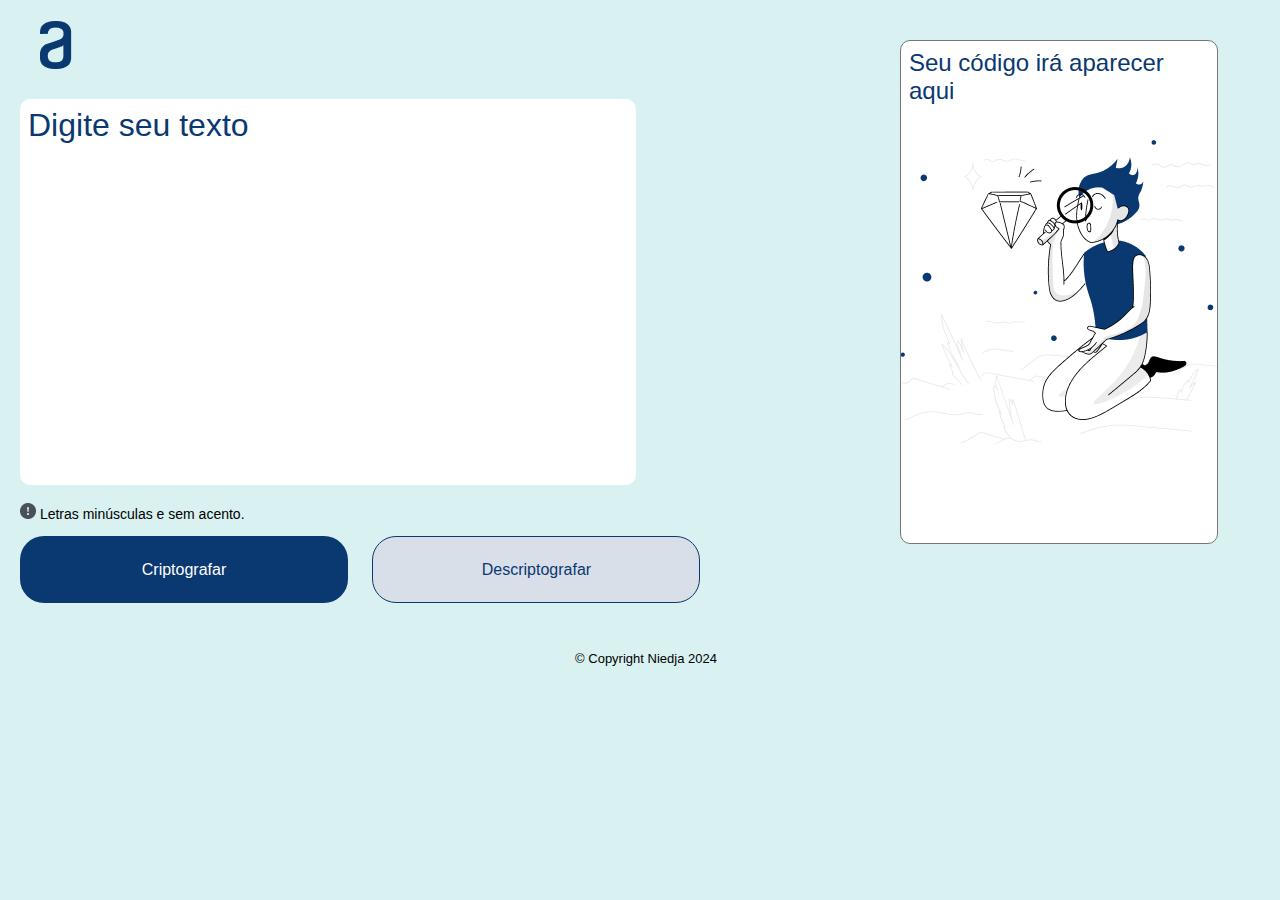
<file: Challenge Decodificador de Texto/index.html>
<!DOCTYPE html>
<html lang="pt-BR">
<head>
    <meta charset="UTF-8">
    <meta http-equiv="X-UA-Compatible" content="IE=edge">
    <meta name="viewport" content="width=device-width, initial-scale=1.0">
    <link rel="preconnect" href="https://fonts.googleapis.com">
    <link rel="preconnect" href="https://fonts.gstatic.com" crossorigin>
    <link href="https: //fonts.googleapis.com/css2? family= Inter & display=swap" rel="stylesheet">
    <link rel="stylesheet" href="style.css">
    <title>Descriptador de texto</title>
</head>
<body>
    <header>
        <h1><img src="./imagens/logo.png" alt="Logo da Alura"></h1>
    </header>
    <main>
        <section class="caixa">
            <textarea class="secao1" cols="30" rows="10" placeholder="Digite seu texto"></textarea>
            <div id="div-desaparece">
                <p class="observacao"><img src="./imagens/fotop.png" alt="Imagem de observação"> Letras minúsculas e sem acento.</p>
            </div>
            <div class="botoes">
                <button class="encriptar" onclick="btnEncriptar()">Criptografar</button>
                <button class="desencriptar" onclick="btnDesencriptar()">Descriptografar</button>
            </div>
        </section>

        <section class="retangulo">
            <textarea class="secao2" placeholder="Seu código irá aparecer aqui"></textarea>
            <div id="div-aparece">
                <button class="copiar" onclick="copiar()">Copiar</button>
            </div>
        </section>
    </main>

    <footer>&copy; Copyright Niedja 2024</footer>

    <script src="script.js"></script>
    
</body>
</html>
</file>
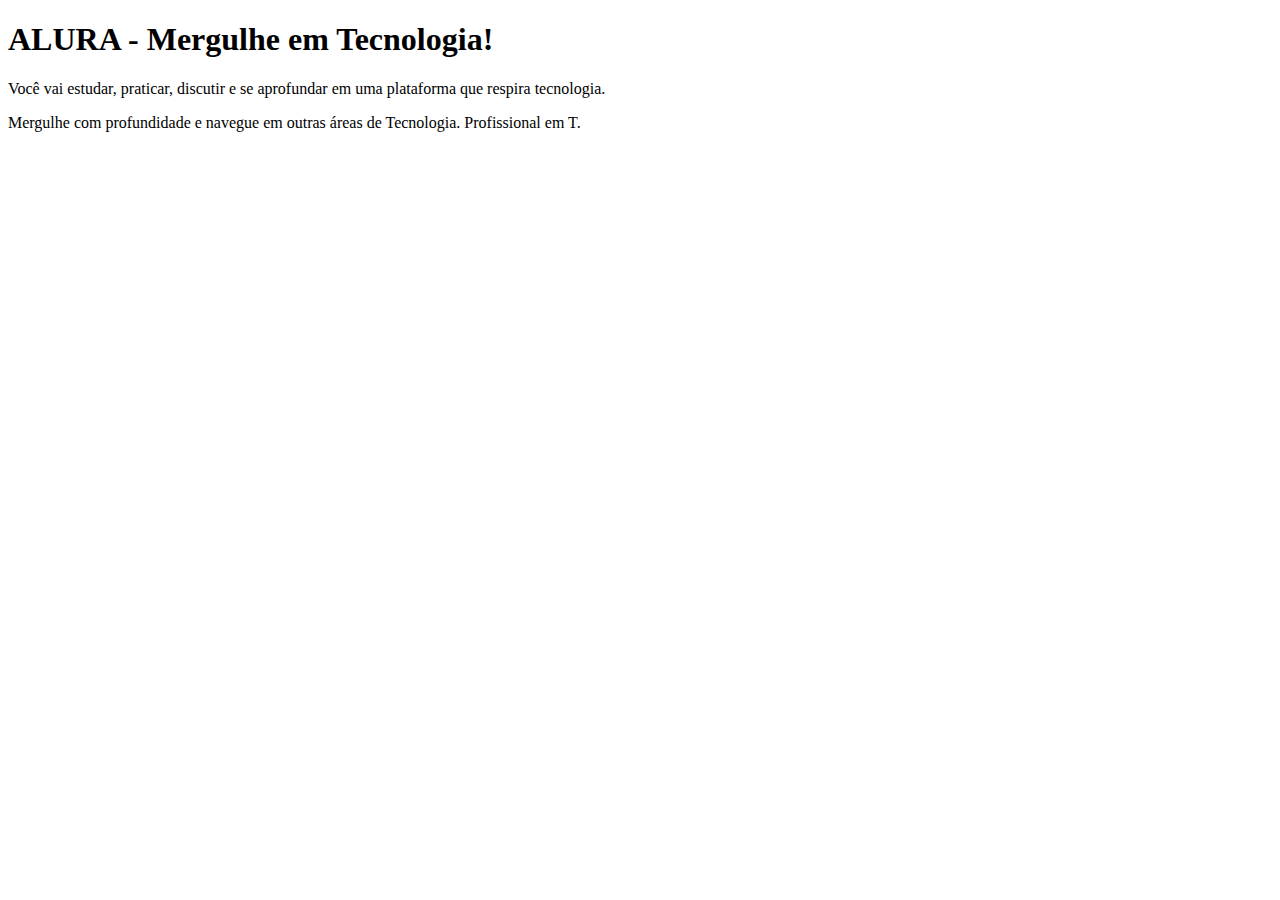
<file: hml-css-aula/index.html>
<!DOCTYPE html>
<html lang="pt-BR">
<head>
    <meta charset="UTF-8">
    <meta name="viewport" content="width=device-width, initial-scale=1.0">
    <title>Portfólio</title>
</head>
<body>
    <main>
        <h1>ALURA - Mergulhe em Tecnologia!</h1>
        <p>Você vai estudar, praticar, discutir e se aprofundar em uma plataforma que respira tecnologia.</p>
        <p>Mergulhe com profundidade e navegue em outras áreas de Tecnologia. Profissional em T.</p>
    </main>    
</body>
</html>
</file>
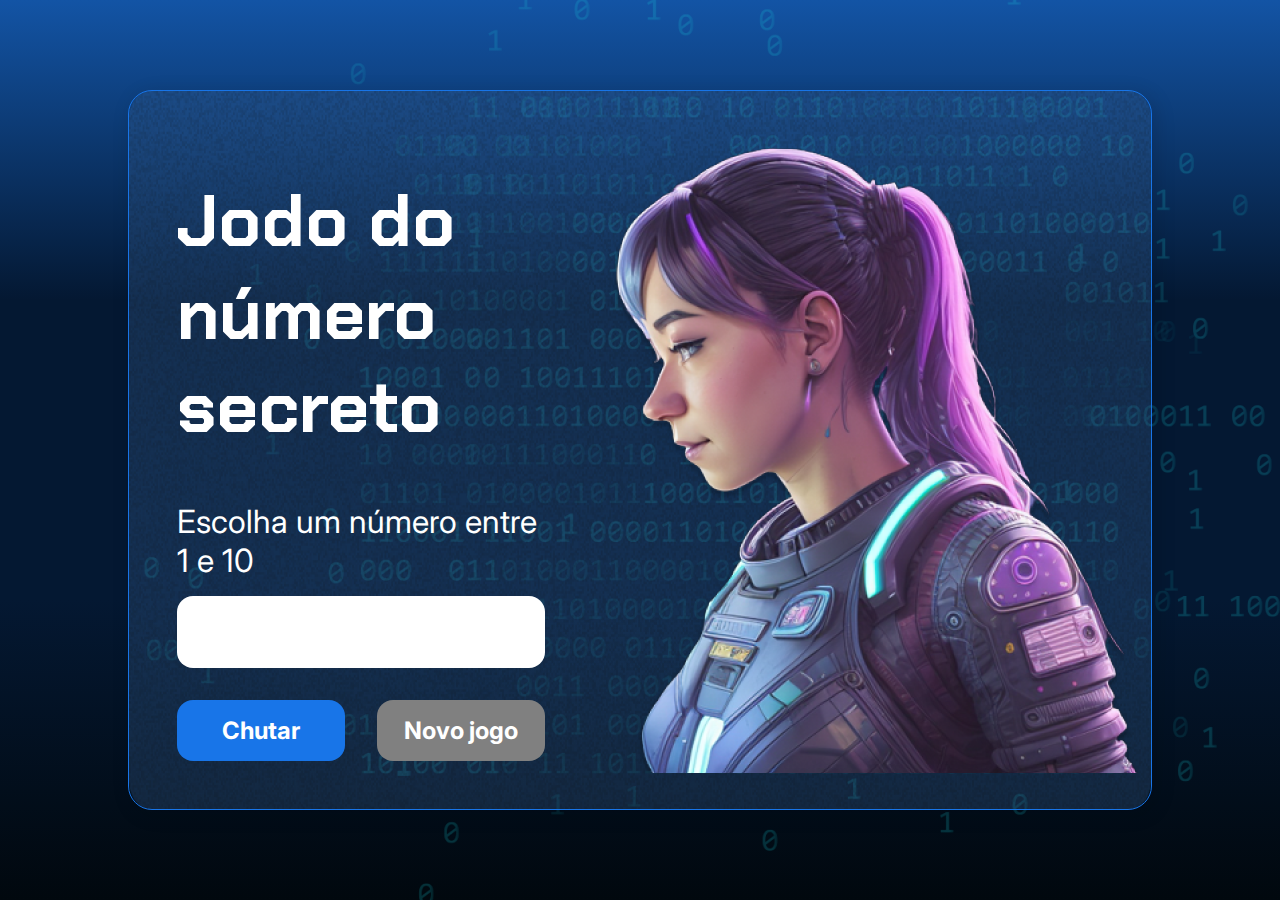
<file: js-curso-2-aula_1/index.html>
<!DOCTYPE html>
<html lang="pt-BR">

<head>
    <meta charset="UTF-8">
    <meta name="viewport" content="width=device-width, initial-scale=1.0">
    <script src="https://code.responsivevoice.org/responsivevoice.js"></script>
    <link rel="preconnect" href="https://fonts.googleapis.com">
    <link rel="preconnect" href="https://fonts.gstatic.com" crossorigin>
    <link href="https://fonts.googleapis.com/css2?family=Chakra+Petch:wght@700&family=Inter:wght@400;700&display=swap"
        rel="stylesheet">
    <link rel="stylesheet" href="style.css">
    <title>JS Game</title>
</head>

<body>

    <div class="container">
        <div class="container__conteudo">
            <div class="container__informacoes">
                <div class="container__texto">
                    <h1></h1>
                    <p class="texto__paragrafo"></p>
                </div>
                <input type="number" min="1" max="10" class="container__input">
                <div class="chute container__botoes">
                    <button onclick="verificarChute()" class="container__botao">Chutar</button>
                    <button onclick="reiniciarJogo()" id="reiniciar" class="container__botao" disabled>Novo jogo</button>
                </div>
            </div>
            <img src="./img/ia.png" alt="Uma pessoa olhando para a esquerda" class="container__imagem-pessoa" />
        </div>
    </div>




    <script src="app.js" defer></script>
</body>

</html>
</file>
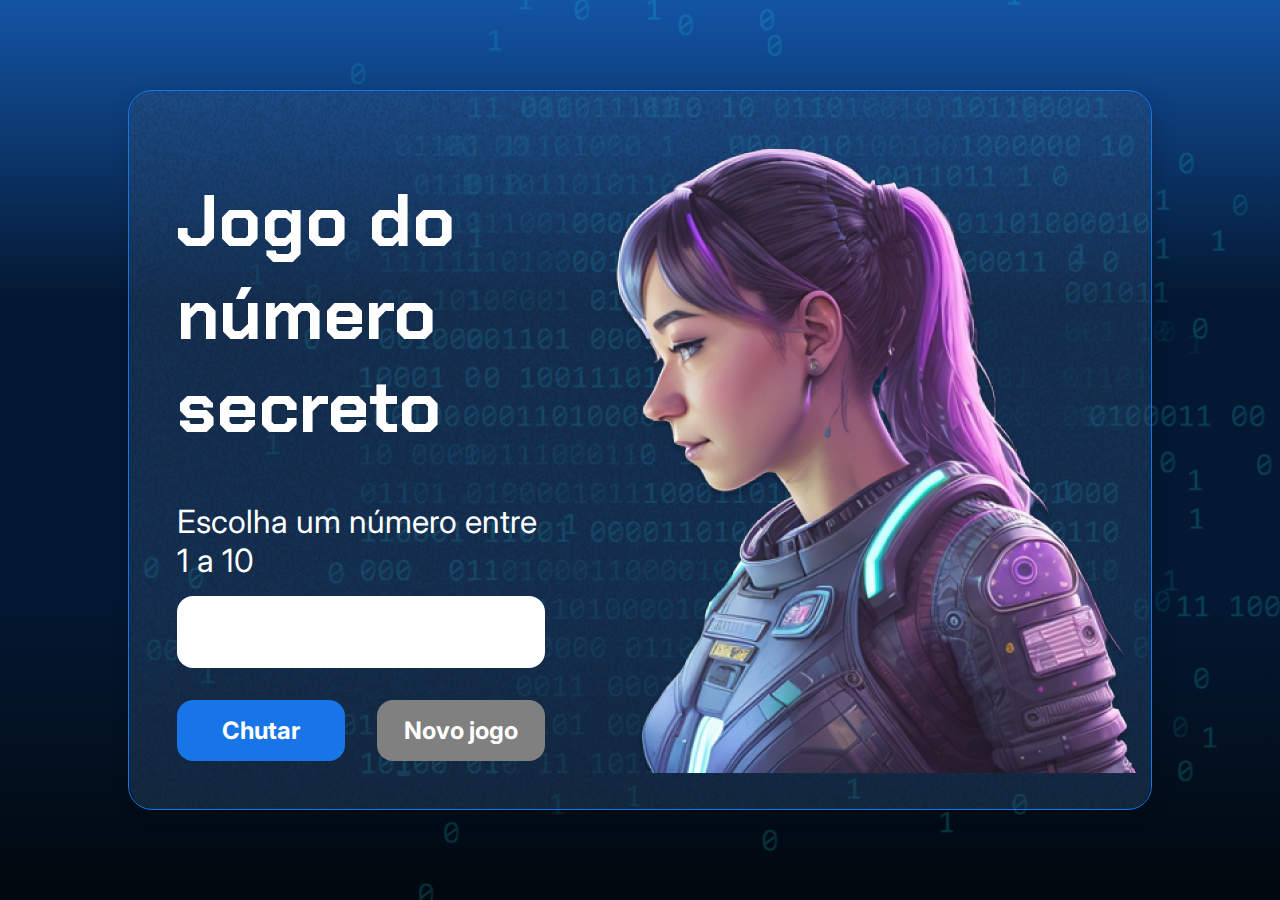
<file: js-curso-2-projeto-final/index.html>
<!DOCTYPE html>
<html lang="pt-BR">

<head>
    <meta charset="UTF-8">
    <meta name="viewport" content="width=device-width, initial-scale=1.0">
    <script src="https://code.responsivevoice.org/responsivevoice.js"></script>
    <link rel="preconnect" href="https://fonts.googleapis.com">
    <link rel="preconnect" href="https://fonts.gstatic.com" crossorigin>
    <link href="https://fonts.googleapis.com/css2?family=Chakra+Petch:wght@700&family=Inter:wght@400;700&display=swap"
        rel="stylesheet">
    <link rel="stylesheet" href="style.css">
    <title>JS Game</title>
</head>

<body>

    <div class="container">
        <div class="container__conteudo">
            <div class="container__informacoes">
                <div class="container__texto">
                    <h1>Adivinhe o <span class="container__texto-azul">numero secreto</span></h1>
                    <p class="texto__paragrafo">Escolha um número entre 1 a 10</p>
                </div>
                <input type="number" min="1" max="10" class="container__input">
                <div class="chute container__botoes">
                    <button onclick="verificarChute()" class="container__botao">Chutar</button>
                    <button onclick="reiniciarJogo()" id="reiniciar" class="container__botao" disabled>Novo jogo</button>
                </div>
            </div>
            <img src="./img/ia.png" alt="Uma pessoa olhando para a esquerda" class="container__imagem-pessoa" />
        </div>
    </div>




    <script src="app.js" defer></script>
</body>

</html>
</file>
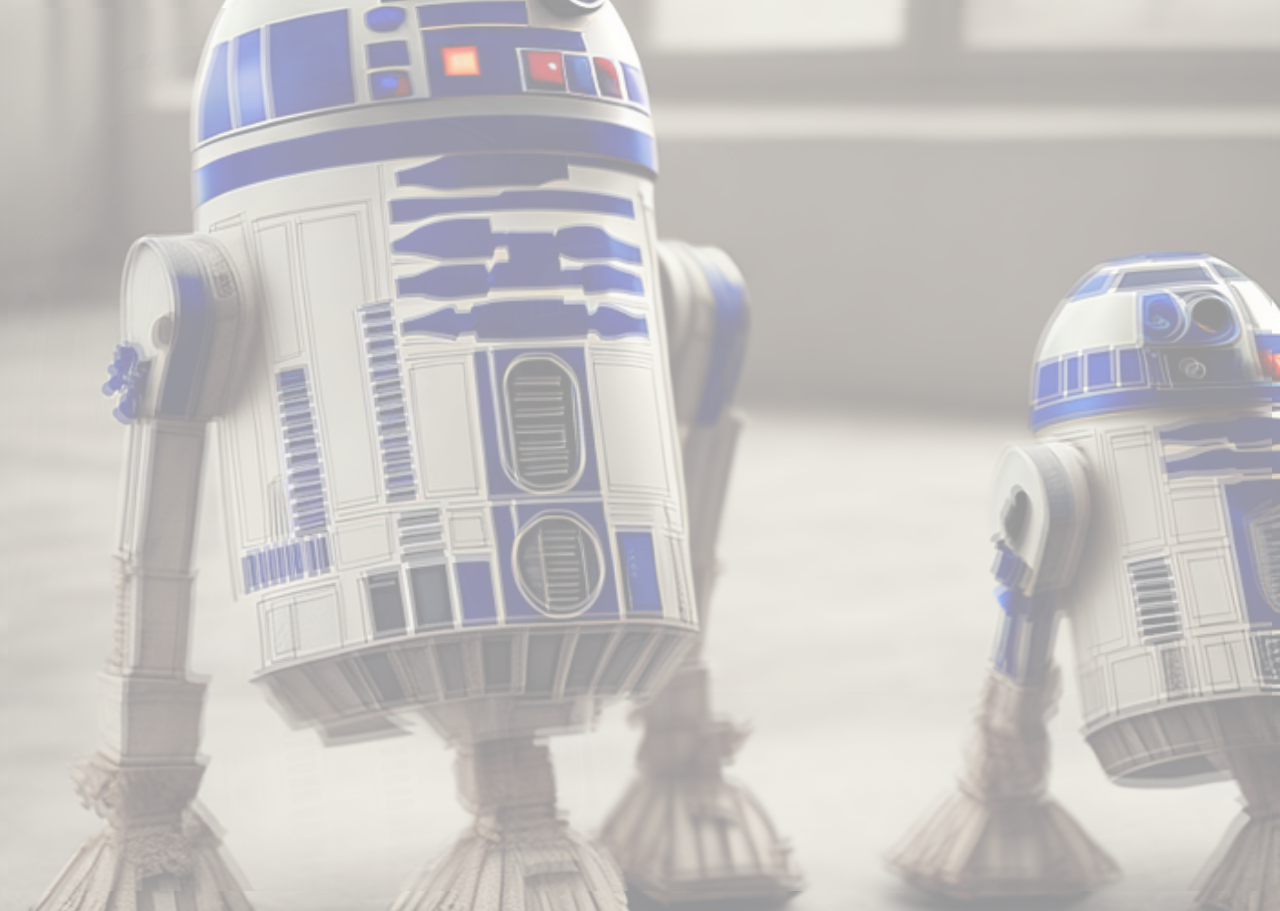
<file: logica-js-aula_1/index.html>
<!DOCTYPE html>
<html lang="en">

<head>
    <meta charset="UTF-8">
    <meta name="viewport" content="width=device-width, initial-scale=1.0">
    <link rel="preconnect" href="https://fonts.googleapis.com">
    <link rel="preconnect" href="https://fonts.gstatic.com" crossorigin>
    <link href="https://fonts.googleapis.com/css2?family=Chakra+Petch:wght@700&family=Inter:wght@400;700&display=swap"
        rel="stylesheet">
    <link rel="stylesheet" href="style.css">
    <title>JS Game</title>
</head>

<body>
    <div class="container">
        <div class="container__conteudo">
            <img src="./img/robot.png" alt="robô mergulhador" class="container__imagem-robo" />
            <div class="container__informacoes">
                <img src="./img/trophy.png" alt="ícone de um troféu" />
                 <div class="container__texto">
                    <h1>Você <span class="container__texto-azul">acertou!</span></h1>
                    <h2>Você descobriu o número secreto!</h2>
                </div>
            </div>
        </div>
    </div>
    <script src="app.js" defer></script>
</body>

</html>
</file>
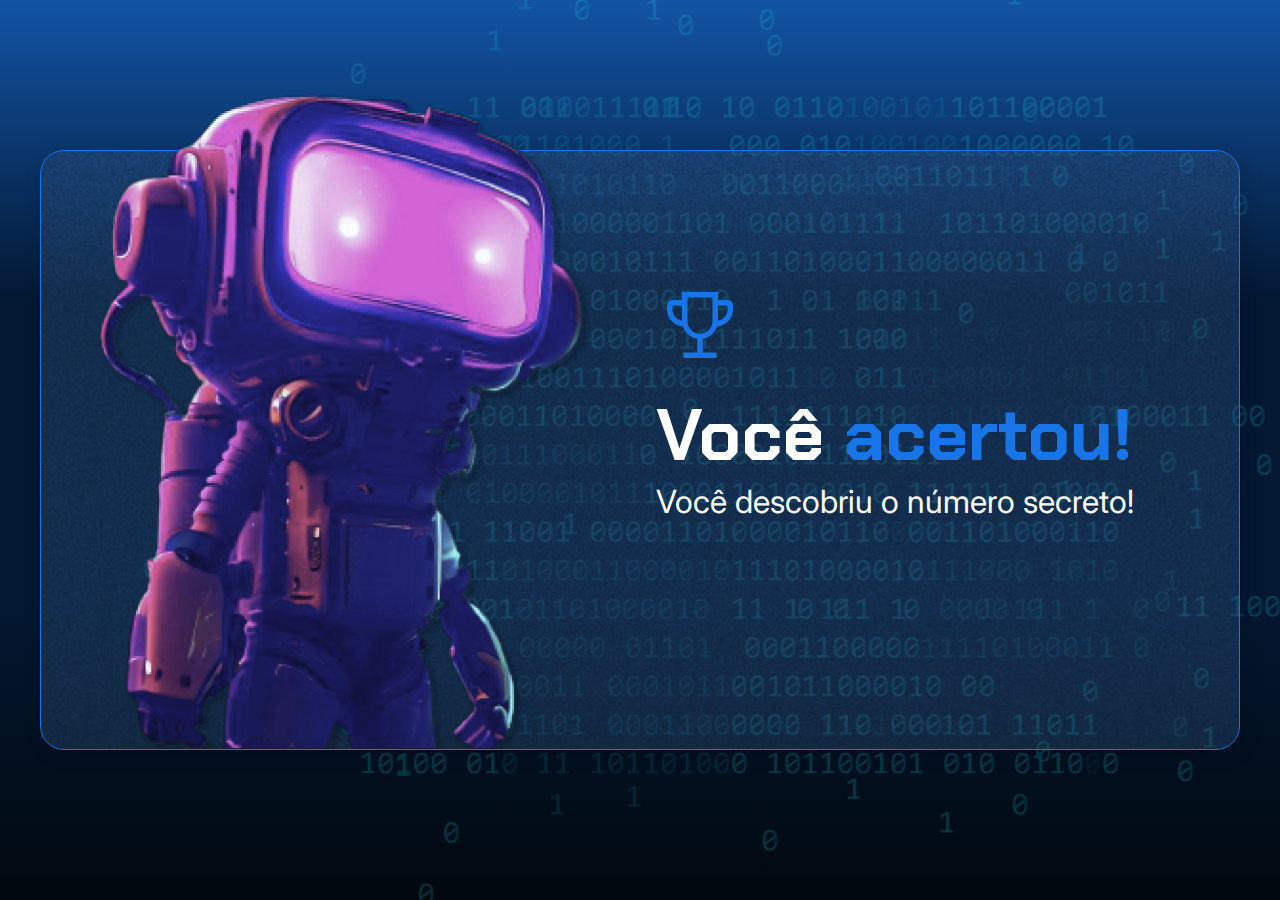
<file: logica-js-projeto_inicial/index.html>
<!DOCTYPE html>
<html lang="pt-BR">

<head>
    <meta charset="UTF-8">
    <meta name="viewport" content="width=device-width, initial-scale=1.0">
    <link rel="preconnect" href="https://fonts.googleapis.com">
    <link rel="preconnect" href="https://fonts.gstatic.com" crossorigin>
    <link href="https://fonts.googleapis.com/css2?family=Chakra+Petch:wght@700&family=Inter:wght@400;700&display=swap"
        rel="stylesheet">
    <link rel="stylesheet" href="style.css">
    <title>JS Game</title>
</head>

<body>
    <div class="container">
        <div class="container__conteudo">
            <img src="./img/robot.png" alt="robô mergulhador" class="container__imagem-robo" />
            <div class="container__informacoes">
                <img src="./img/trophy.png" alt="ícone de um troféu" />
                 <div class="container__texto">
                    <h1>Você <span class="container__texto-azul">acertou!</span></h1>
                    <h2>Você descobriu o número secreto!</h2>
                </div>
            </div>
        </div>
    </div>
    <script src="app.js" defer></script>
</body>

</html>
</file>
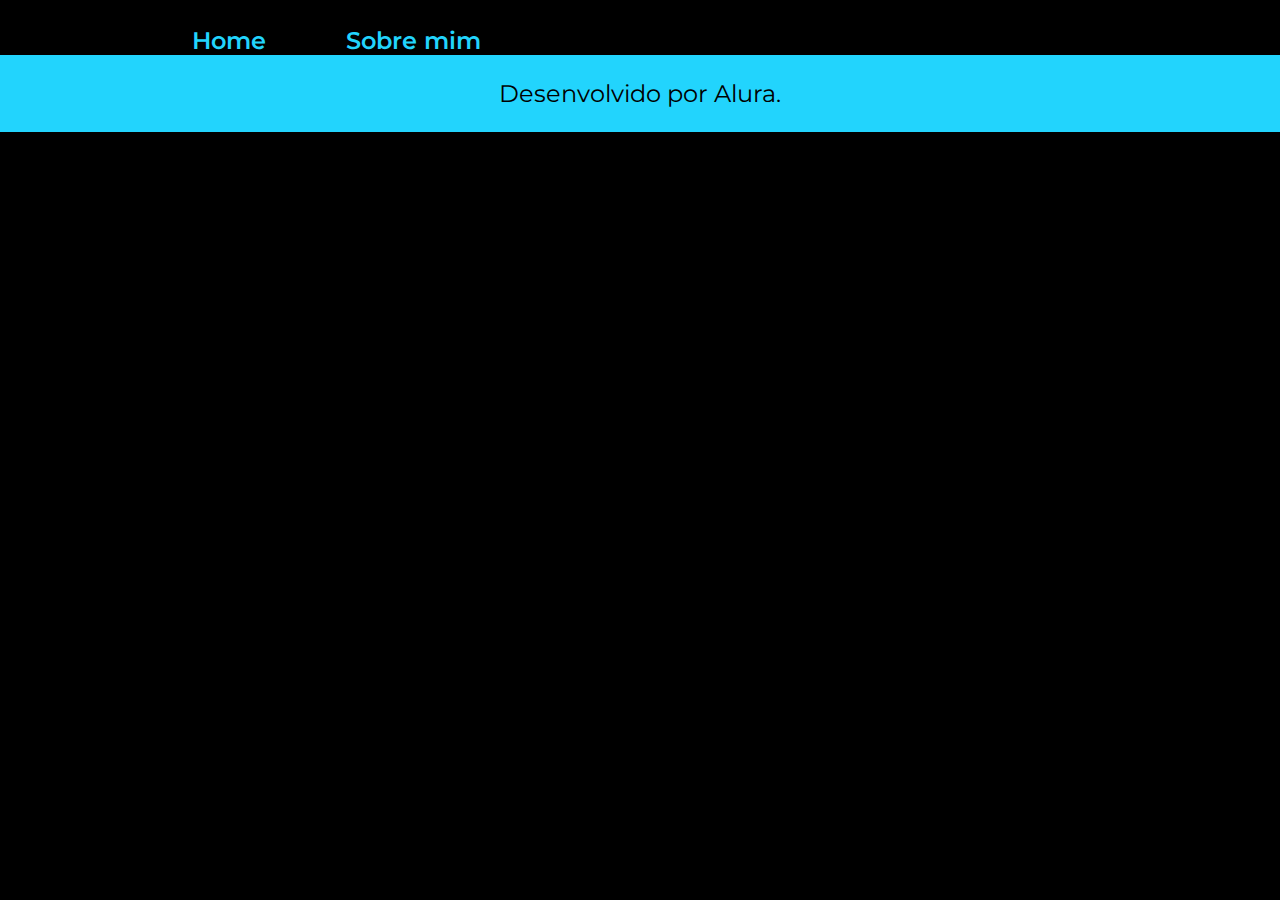
<file: Portifolio-HTML-e-CSS-Curso3-aula_4/about.html>
<!DOCTYPE html>
<html lang="pt-br">
<head>
    <meta charset="UTF-8">
    <meta http-equiv="X-UA-Compatible" content="IE=edge">
    <meta name="viewport" content="width=device-width, initial-scale=1.0">
    <title>Sobre mim</title>
    <link rel="stylesheet" href="./styles/style.css">
</head>
<body>
    <header class="cabecalho">
        <nav class="cabecalho__menu">
            <a class="cabecalho__menu__link" href="index.html">Home</a>
            <a class="cabecalho__menu__link" href="about.html">Sobre mim</a>
        </nav>
    </header>
    <footer class="rodape">
        <p>Desenvolvido por Alura.</p>
    </footer>
</body>
</html>
</file>
<file: Challenge Decodificador de Texto/style.css>
* {
  font-family: "Inter", sans-serif;
}

body {
  background: #d9f2f1;
  margin-left: 20px;
}

header {
  margin: 20px;
}

.caixa {
  width: 700px;
}

.secao1 {
  border: none;
  background: #ffffff;
  font-size: 32px;
  resize: none;
  border-radius: 10px;
  width: 600px;
  padding: 0.5rem;
  color: #0a3871;
}

.secao1::placeholder {
  color: #0a3871;
}

.observacao {
  font-size: 14px;
}

.encriptar {
  background: #0a3871;
  color: #ffffff;
  padding: 24px;
  font-size: 16px;
  border: none;
  border-radius: 24px;
  width: 328px;
  height: 67px;
  cursor: pointer;
}

.encriptar:hover {
  transform: scale(1.1);
  font-weight: bold;
}

.desencriptar {
  background: #d8dfe8;
  color: #0a3871;
  padding: 24px;
  font-size: 16px;
  border: 1px solid #0a3871;
  border-radius: 24px;
  width: 328px;
  height: 67px;
  margin: 0 0 0 20px;
  cursor: pointer;
}

.desencriptar:hover {
  transform: scale(1.1);
  font-weight: bold;
}

.retangulo {
  display: flex;
  flex-direction: column;
  gap: 1rem;
  position: absolute;
  width: 400px;
  height: 540px;
  left: 900px;
  top: 40px;
}

.secao2 {
  color: #0a3871;
  background-image: url("./imagens/foto.png");
  width: 300px;
  height: 90%;
  background-repeat: no-repeat;
  background-position: center;
  border-radius: 10px;
  resize: none;
  font-size: 20px;
  padding: 0.5rem;
}

.secao2::placeholder {
  color: #0a3871;
  font-size: 24px;
}

.copiar {
  font-size: 16px;
  background: #6666ff;
  color: #ffffff;
  padding: 24px;
  border: none;
  border-radius: 24px;
  width: 300px;
  height: 67px;
  cursor: pointer;
}

.copiar:hover {
  transform: scale(1.1);
  font-weight: bold;
}

footer {
  text-align: center;
  font-size: 13px;
  margin-top: 3rem;
}

@media screen and (max-width: 480px) {
  .caixa {
    width: 400px;
  }

  .secao1 {
    margin-top: 20px;
    width: 320px;
  }

  .desencriptar {
    margin: 20px 0 40px;
  }

  .retangulo {
    position: initial;
  }

  .secao2 {
    width: 80%;
    height: 100%;
  }
}
</file>
<file: js-curso-2-aula_1/style.css>
* {
    box-sizing: border-box;
    margin: 0;
    padding: 0;
    color: white;
}

body {
    background: linear-gradient(#1354A5 0%, #041832 33.33%, #041832 66.67%, #01080E 100%);
    height: 100vh;
    display: flex;
    align-items: center;
    justify-content: center;
}


body::before {
    background-image: url("img/code.png");
    background-repeat: no-repeat;
    background-position: right;
    content: "";
    display: block;
    position: absolute;
    width: 100%;
    height: 100%;
    opacity: 0.4;
}

.container {
    width: 80%;
    height: 80%;
    display: flex;
    align-items: center;
    justify-content: space-between;
    border-radius: 24px;
    border: 1px solid #1875E8;
    box-shadow: 4px 4px 20px 0px rgba(1, 8, 14, 0.15);
    background-image: url("img/Ruido.png");
    background-size: 100% 100%;
    position: relative;
}


.container__conteudo {
    display: flex;
    align-items: center;
    position: absolute;
    bottom: 0;
}

.container__informacoes {
    flex: 1;
    padding: 3rem;
}

.container__botao {
    border-radius: 16px;
    background: #1875E8;
    padding: 16px 24px;
    width: 100%;
    font-size: 24px;
    font-weight: 700;
    border: none;
    margin-top: 2rem;
}

.container__texto {
    margin: 16px 0 16px 0;
}

.container__texto-azul {
    color: #1875E8;
}

.container__input {
    width: 100%;
    height: 72px;
    border-radius: 16px;
    background-color: #FFF;
    border: none;
    color: #1875E8;
    padding: 2rem;
    font-size: 24px;
    font-weight: 700;
    font-family: 'Inter', sans-serif;
}

.container__botoes {
    display: flex;
    gap: 2em;
}

h1 {
    font-family: 'Chakra Petch', sans-serif;
    font-size: 72px;
    padding-bottom: 3rem;
}

p,
button {
    font-family: 'Inter', sans-serif;
}

.texto__paragrafo {
    font-size: 32px;
    font-weight: 400;
}

button:disabled {
    background-color: gray;
}

@media screen and (max-width: 1250px) {

    h1 {
        font-size: 50px;
    }

    .container__botao {
        font-size: 16px;
    }


    .texto__paragrafo {
        font-size: 24px;
    }

    .container__imagem-pessoa {
        display: none;
    }

    .container__conteudo {
        display: block;
        position: inherit;
    }

    .container__informacoes {
        padding: 1rem
    }
}
</file>
<file: js-curso-2-projeto-final/style.css>
* {
    box-sizing: border-box;
    margin: 0;
    padding: 0;
    color: white;
}

body {
    background: linear-gradient(#1354A5 0%, #041832 33.33%, #041832 66.67%, #01080E 100%);
    height: 100vh;
    display: flex;
    align-items: center;
    justify-content: center;
}


body::before {
    background-image: url("img/code.png");
    background-repeat: no-repeat;
    background-position: right;
    content: "";
    display: block;
    position: absolute;
    width: 100%;
    height: 100%;
    opacity: 0.4;
}

.container {
    width: 80%;
    height: 80%;
    display: flex;
    align-items: center;
    justify-content: space-between;
    border-radius: 24px;
    border: 1px solid #1875E8;
    box-shadow: 4px 4px 20px 0px rgba(1, 8, 14, 0.15);
    background-image: url("img/Ruido.png");
    background-size: 100% 100%;
    position: relative;
}


.container__conteudo {
    display: flex;
    align-items: center;
    position: absolute;
    bottom: 0;
}

.container__informacoes {
    flex: 1;
    padding: 3rem;
}

.container__botao {
    border-radius: 16px;
    background: #1875E8;
    padding: 16px 24px;
    width: 100%;
    font-size: 24px;
    font-weight: 700;
    border: none;
    margin-top: 2rem;
}

.container__texto {
    margin: 16px 0 16px 0;
}

.container__texto-azul {
    color: #1875E8;
}

.container__input {
    width: 100%;
    height: 72px;
    border-radius: 16px;
    background-color: #FFF;
    border: none;
    color: #1875E8;
    padding: 2rem;
    font-size: 24px;
    font-weight: 700;
    font-family: 'Inter', sans-serif;
}

.container__botoes {
    display: flex;
    gap: 2em;
}

h1 {
    font-family: 'Chakra Petch', sans-serif;
    font-size: 72px;
    padding-bottom: 3rem;
}

p,
button {
    font-family: 'Inter', sans-serif;
}

.texto__paragrafo {
    font-size: 32px;
    font-weight: 400;
}

button:disabled {
    background-color: gray;
}

@media screen and (max-width: 1250px) {

    h1 {
        font-size: 50px;
    }

    .container__botao {
        font-size: 16px;
    }


    .texto__paragrafo {
        font-size: 24px;
    }

    .container__imagem-pessoa {
        display: none;
    }

    .container__conteudo {
        display: block;
        position: inherit;
    }

    .container__informacoes {
        padding: 1rem
    }
}
</file>
<file: logica-js-aula_1/style.css>
* {
    background-color: black;
    background-image: url('./img/bg.png');
    background-repeat: no-repeat;
    background-size: cover;
    background-position: center;
    opacity: 0.4;
}
</file>
<file: logica-js-projeto_inicial/style.css>
* {
    box-sizing: border-box;
    margin: 0;
    padding: 0;
    color: white;
}

body {
    background: linear-gradient(#1354A5 0%, #041832 33.33%, #041832 66.67%, #01080E 100%);
    height: 100vh;
    display: flex;
    align-items: center;
    justify-content: center;
}


body::before {
    background-image: url("img/code.png");
    background-repeat: no-repeat;
    background-position: right;
    content: "";
    display: block;
    position: absolute;
    width: 100%;
    height: 100%;
    opacity: 0.4;
}

.container {
    width: 1200px;
    height: 600px;
    display: flex;
    align-items: center;
    justify-content: space-between;
    border-radius: 24px;
    border: 1px solid #1875E8;
    box-shadow: 4px 4px 20px 0px rgba(1, 8, 14, 0.15);
    background-image: url("img/Ruido.png");
    background-size: 100% 100%;
    position: relative;
}

.container__conteudo {
    display: flex;
    align-items: center;
    position: absolute;
    bottom: 0;
}

.container__informacoes {
    flex: 1;
    padding: 20px;
}

.container__botao {
    border-radius: 16px;
    background: #1875E8;
    padding: 16px 24px;
    width: 100%;
    font-size: 24px;
    font-weight: 700;
    border: none;
    margin-top: 16px;
}

.container__texto {
    margin: 16px 0 16px 0;
}

.container__texto-azul {
    color: #1875E8;
}

h1 {
    font-family: 'Chakra Petch', sans-serif;
    font-size: 72px;
}

h2,
p,
button {
    font-family: 'Inter', sans-serif;
}

h2 {
    font-size: 32px;
    font-weight: 400;
}
</file>
<file: Portifolio-HTML-e-CSS-Curso3-aula_4/styles/style.css>
@import url('https://fonts.googleapis.com/css2?family=Krona+One&family=Montserrat:wght@400;600&display=swap');

*{
    margin: 0;
    padding: 0;
}

body{
    /* height: 100vh; */
    box-sizing: border-box;
    background-color: #000000;
    color: #F6F6F6;
}
.cabecalho{
    padding: 2% 0% 0% 15%;
}
.cabecalho__menu{
    display: flex;
    gap: 80px;
}
.cabecalho__menu__link{
    font-family: 'Montserrat', sans-serif;
    font-size: 24px;
    font-weight: 600;
    color: #22D4FD;
    text-decoration: none;
}
.apresentacao{
    padding: 5% 15%;
    display: flex;
    align-items: center;
    justify-content: space-between;
}
.apresentacao__conteudo{
    width: 615px;
    display: flex;
    flex-direction: column;
    gap: 40px;
}

.apresentacao__conteudo__titulo{
    font-size: 36px;
    font-family: 'Krona One', sans-serif;
}
.titulo-destaque{
    color: #22D4FD;
}
.apresentacao__conteudo__texto{
    font-size: 24px;
    font-family: 'Montserrat', sans-serif;
}

.apresentacao__links{
    display: flex;
    flex-direction: column;
    justify-content: space-between;
    align-items: center;
    gap: 32px;
}
.apresentacao__links__subtitulo{
    font-family: 'Krona One', sans-serif;
    font-weight: 400;
    font-size: 24px;
}
.apresentacao__links__link{
    /* background-color: #22D4FD; */
    display: flex;
    justify-content: center;
    gap: 16px;
    border: 2px solid #22D4FD;
    width: 378px;
    text-align: center;
    border-radius: 8px;
    font-size: 24px;
    font-weight: 600;
    padding: 21.5px 0;
    text-decoration: none;
    color: #F6F6F6;
    font-family: 'Montserrat', sans-serif;
}
.apresentacao__links__link:hover{
    background-color: #272727;
}
.rodape{
    color: #000000;
    background-color: #22D4FD;
    padding: 24px;
    text-align: center;
    font-family: 'Montserrat', sans-serif;
    font-size: 24px;
    font-weight: 400;
}
</file>
